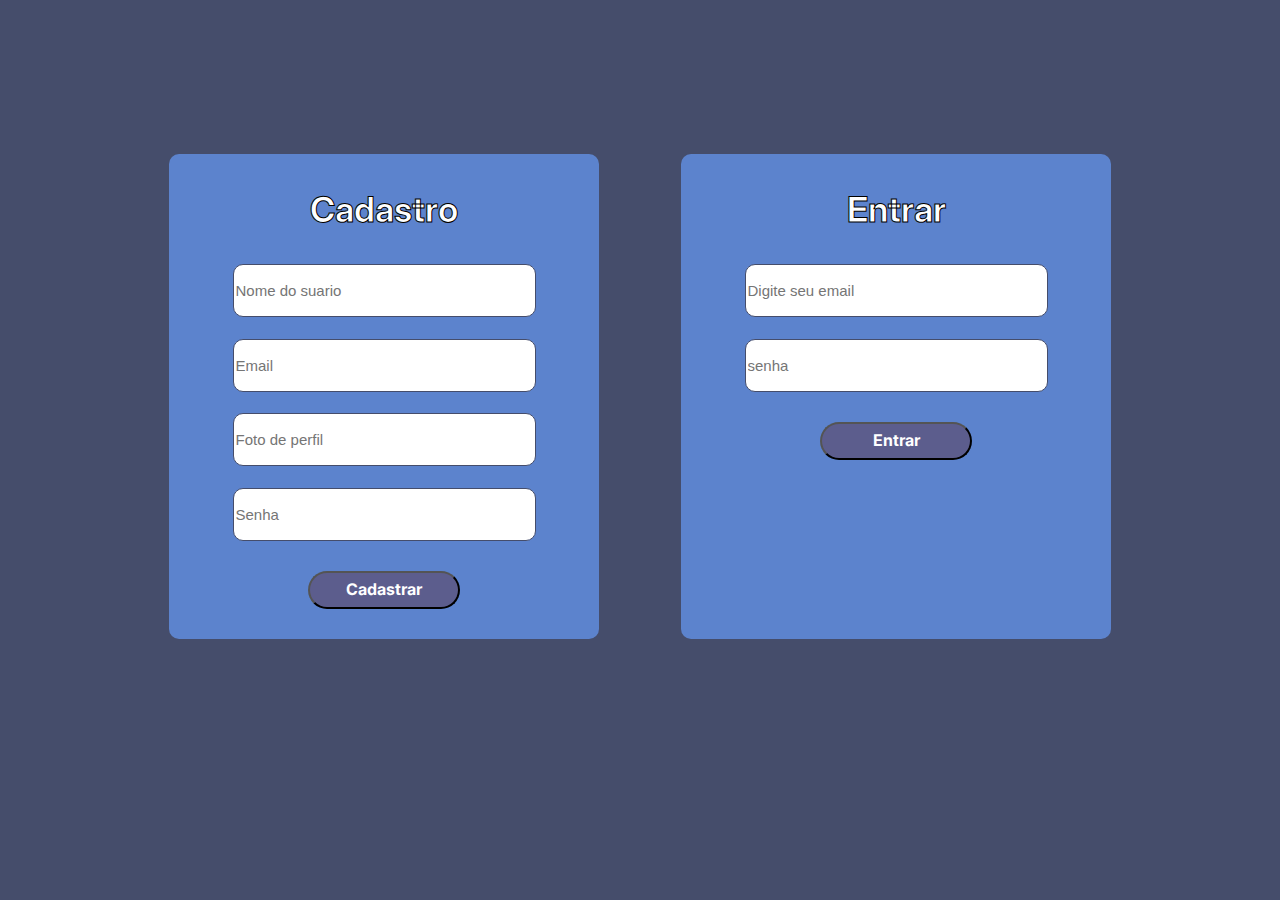
<file: index.html>
<!DOCTYPE html>
<html lang="en">

<head>
  <meta charset="UTF-8">
  <meta http-equiv="X-UA-Compatible" content="IE=edge">
  <meta name="viewport" content="width=device-width, initial-scale=1.0">
  <link rel="stylesheet" href="src/styles/reset.css">
  <link rel="stylesheet" href="src/styles/style.css">
  <link rel="preconnect" href="https://fonts.googleapis.com">
  <link rel="preconnect" href="https://fonts.gstatic.com" crossorigin>
  <link href="https://fonts.googleapis.com/css2?family=Inter:wght@100;200;300;400;500;600;700&display=swap" rel="stylesheet">
  <title>m2-entrega-blog-m2</title>
</head>

<body>
  <div class='container'>
  <form class="login_form">
    <h2>Entrar</h2>
    <input name="email" id="emailInput" type="email" placeholder="Digite seu email">
    <input name="password" id="passwordInput" type="password" placeholder="senha">
    <button id="btnLogin" type="submit">Entrar</button>
  </form>

  <form class="singup_form">
    <h2>Cadastro</h2>
    <input id="name" type="text" placeholder="Nome do suario">
    <input id="email" type="email" placeholder="Email">
    <input id="avatarUrl"  type="text" placeholder="Foto de perfil">
    <input id="password" type="password" placeholder="Senha">
    <button id="btnSignup" type="submit">Cadastrar</button>
  </form>
</div>

  <script type='module' src="src/scripts/login.js"></script>
  <script type='module' src="src/scripts/register.js"></script>
</body>

</html>
</file>
<file: src/styles/style.css>
.container {
    max-width: 80%;
    display: flex;
    margin: auto;
    background-color: var(--fundo);
    flex-direction: column;
    justify-content: center;
}

form {
    background-color: var(--roxo);
    border-radius: 10px;
    width: 430px;
    margin: 15% auto;
}

.login-form {
    display: flex;
    margin: auto;
    flex-direction: column;
    justify-content: center;
    width: 297px;
    height: 200px;
    background-color: var(--roxo);

}

h2 {
    display: flex;
    justify-content: center;
    font-family: 'Inter';
    font-style: normal;
    font-weight: 700;
    font-size: 35px;
    line-height: 42px;
    text-shadow: 1px;
margin: 8%;
    color: var(--branco);
    -webkit-text-stroke-width: 1px; /* largura da borda */
    -webkit-text-stroke-color: black; /* cor da borda */

}

button {
    display: flex;
    justify-content: center;
    margin: 7% auto ;
    width: 152px;
    height: 38px;
    background: var(--roxoBotao);
    border-radius: 20px;
    color: var(--branco);
    font-family: 'Inter';
    font-style: normal;
    font-weight: 700;
    font-size: 16px;
    line-height: 19px;
    align-items: center;

}

input {
    display: flex;
    justify-content: center;
    margin: auto;
    width: 297px;
    height: 49px;
    background: var(--branco);
    border: 1px solid #454D6B;
    border-radius: 10px;
    margin-bottom: 5%;
    color: var(--cinza);
    font-style: normal;
    font-weight: 400;
    font-size: 15px;
    line-height: 18px;
}
@media (min-width: 768px){
    .container{
        max-width: 80%;
    display: flex;
    margin: auto;
    background-color: var(--fundo);
    flex-direction: row-reverse;
    justify-content: space-between;

    }

    .login-form {
        display: flex;
        margin: auto;
        flex-direction: column;
        justify-content: center;
        width: 297px;
        height: 200px;
        background-color: var(--roxo);
    }
}
</file>
